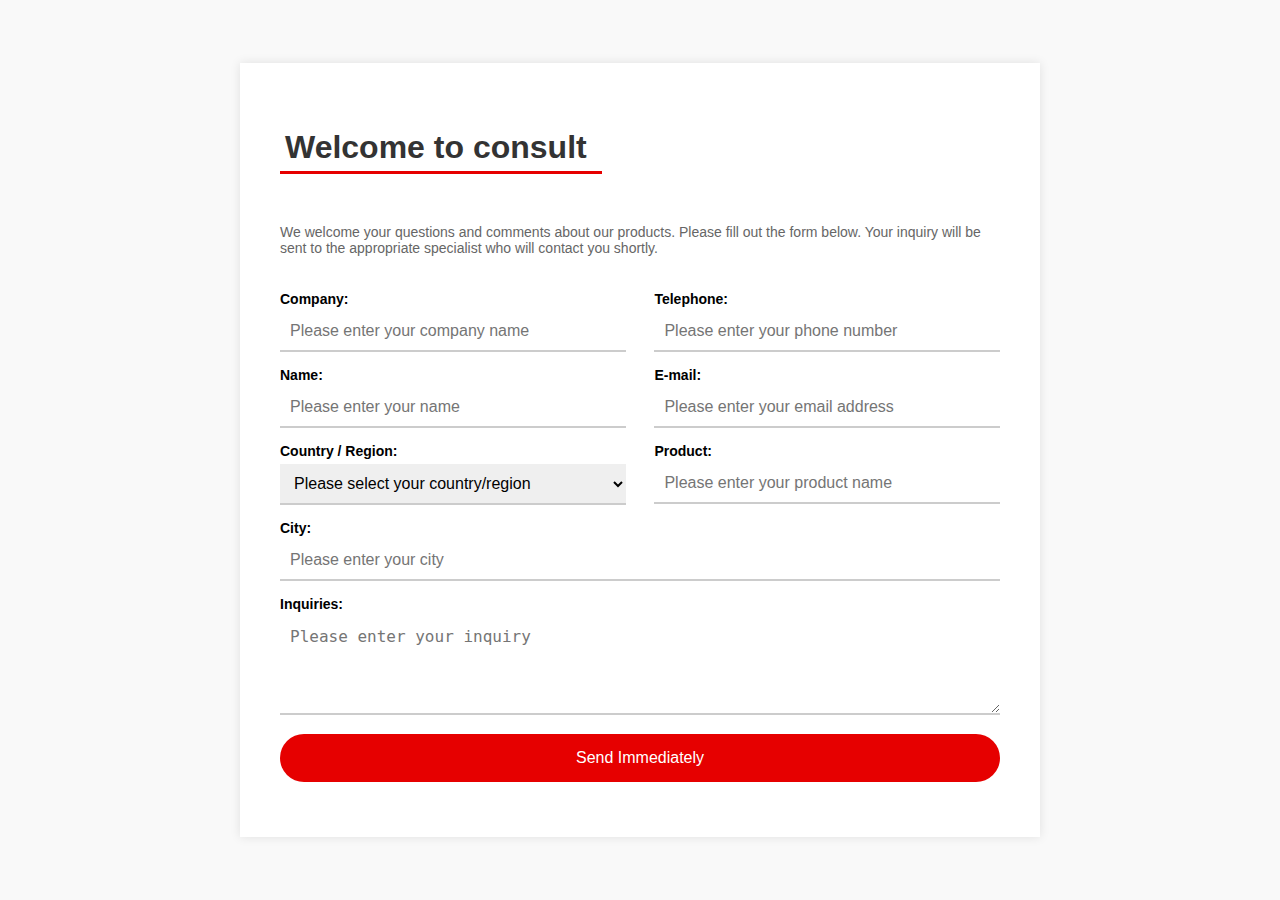
<file: index.html>
<!DOCTYPE html>
<html lang="en">
  <head>
    <meta charset="UTF-8" />
    <meta name="viewport" content="width=device-width, initial-scale=1.0" />
    <title>Consultation Form</title>
    <style>
      body {
        font-family: Arial, sans-serif;
        background-color: #f9f9f9;
        margin: 0;
        padding: 0;
        display: flex;
        justify-content: center;
        align-items: center;
        min-height: 100vh;
      }
      .container {
        width: 90%;
        max-width: 800px;
        background: #fff;
        padding: 40px;
        box-shadow: 0 0 10px rgba(0, 0, 0, 0.1);
        box-sizing: border-box;
        margin: 20px;
      }
      .container h1 {
        text-align: left;
        color: #333;
        font-size: 32px;
      }
      .container p {
        text-align: left;
        color: #666;
        font-size: 14px;
        margin-bottom: 20px;
      }
      .form-group {
        display: flex;
        flex-wrap: wrap;
        justify-content: space-between;
      }
      .form-group .form-field {
        width: 48%;
        margin-bottom: 15px;
        box-sizing: border-box;
      }
      .form-group .form-field.full-width {
        width: 100%;
      }
      .form-group label {
        display: block;
        font-weight: bold;
        margin-bottom: 5px;
        font-size: 14px;
      }
      .form-group input,
      .form-group textarea,
      .form-group select {
        width: 100%;
        padding: 10px;
        border: none;
        border-bottom: 2px solid #ccc;
        font-size: 16px;
        box-sizing: border-box;
      }
      .form-group input:focus,
      .form-group textarea:focus,
      .form-group select:focus {
        outline: none;
        border-bottom-color: #e60000;
      }
      .form-group textarea {
        resize: vertical;
      }
      .form-group .btn {
        background-color: #e60000;
        color: #fff;
        padding: 15px 20px;
        border: none;
        border-radius: 30px;
        cursor: pointer;
        font-size: 16px;
        display: block;
        width: 100%;
        text-align: center;
        box-sizing: border-box;
      }
      .form-group .btn:hover {
        background-color: #d50000;
      }
      @media (max-width: 600px) {
        .form-group .form-field {
          width: 100%;
        }
      }
    </style>
  </head>
  <body>
    <div class="container">
      <div class="form-group">
        <div class="form-field full-width">
          <h1
            style="
              border-bottom: solid 3px #e60000;
              width: fit-content;
              padding: 5px;
              padding-right: 15px;
            "
          >
            Welcome to consult
          </h1>
        </div>
        <div class="form-field full-width">
          <p>
            We welcome your questions and comments about our products. Please
            fill out the form below. Your inquiry will be sent to the
            appropriate specialist who will contact you shortly.
          </p>
        </div>
      </div>
      <form action="https://go.grupopremo.com/l/1021443/2024-07-31/hzhlc" method="post">
        <div class="form-group">
          <div class="form-field">
            <label for="company">Company:</label>
            <input
              type="text"
              id="company"
              name="company"
              required
              placeholder="Please enter your company name"
            />
          </div>
          <div class="form-field">
            <label for="telephone">Telephone:</label>
            <input
              type="tel"
              id="telephone"
              name="telephone"
              required
              placeholder="Please enter your phone number"
            />
          </div>
          <div class="form-field">
            <label for="name">Name:</label>
            <input
              type="text"
              id="name"
              name="name"
              required
              placeholder="Please enter your name"
            />
          </div>
          <div class="form-field">
            <label for="email">E-mail:</label>
            <input
              type="email"
              id="email"
              name="email"
              required
              placeholder="Please enter your email address"
            />
          </div>
          <div class="form-field">
            <label for="country">Country / Region:</label>
            <select id="country" name="country" required>
              <option value="">Please select your country/region</option>
              <option value="usa">USA</option>
              <option value="canada">Canada</option>
              <!-- Add more options as needed -->
            </select>
          </div>
          <div class="form-field">
            <label for="product">Product:</label>
            <input
              type="text"
              id="product"
              name="product"
              placeholder="Please enter your product name"
            />
          </div>
          <div class="form-field full-width">
            <label for="city">City:</label>
            <input
              type="text"
              id="city"
              name="city"
              required
              placeholder="Please enter your city"
            />
          </div>
          <div class="form-field full-width">
            <label for="inquiries">Inquiries:</label>
            <textarea
              id="inquiries"
              name="inquiries"
              rows="4"
              placeholder="Please enter your inquiry"
            ></textarea>
          </div>
          <div class="form-field full-width">
            <button type="submit" class="btn">Send Immediately</button>
          </div>
        </div>
      </form>
    </div>
  </body>
</html>
</file>
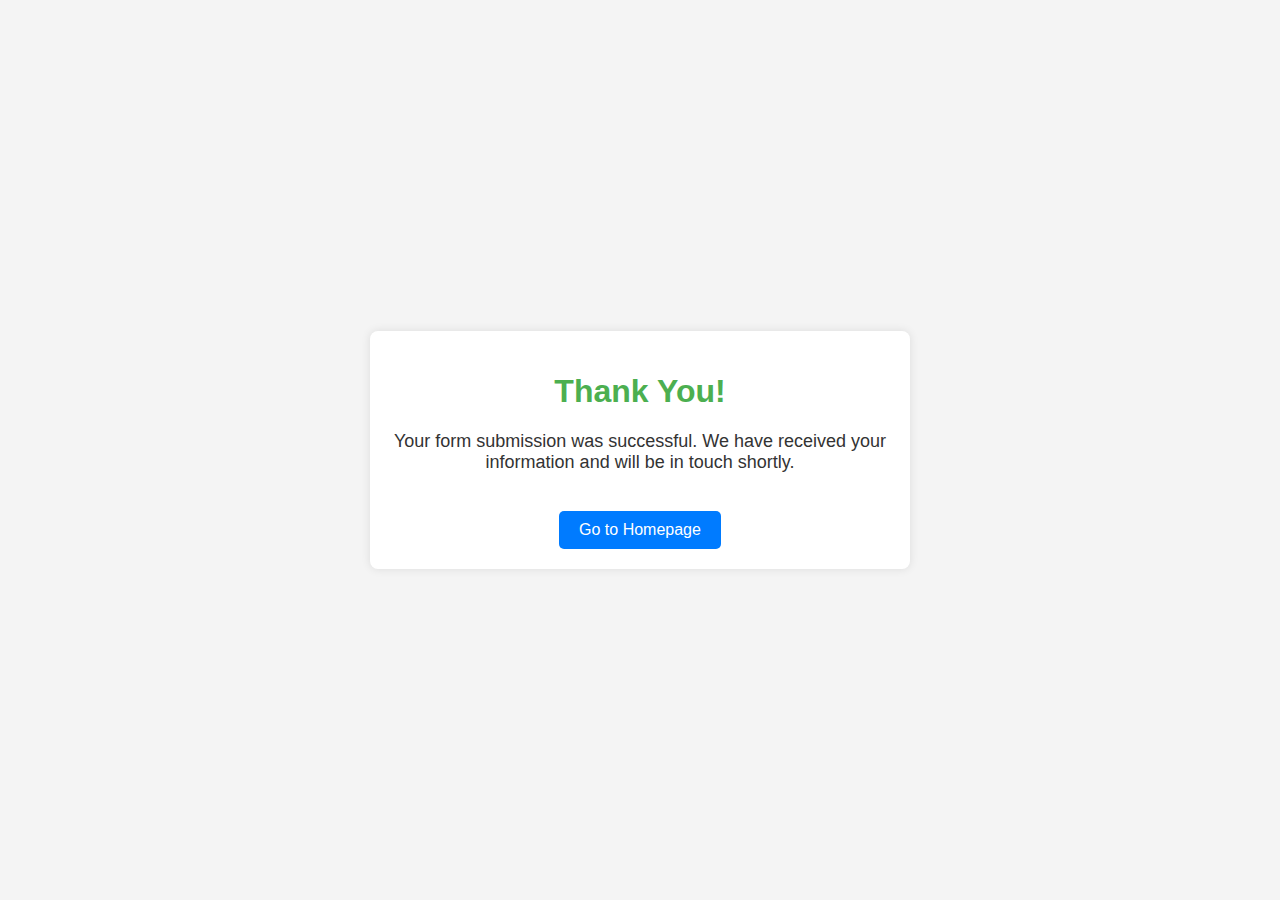
<file: success.html>
<!DOCTYPE html>
<html lang="en">
<head>
    <meta charset="UTF-8">
    <meta name="viewport" content="width=device-width, initial-scale=1.0">
    <title>Form Submission Successful</title>
    <link rel="stylesheet" href="styles.css">
</head>
<body>
    <div class="container">
        <div class="message-box success">
            <h1>Thank You!</h1>
            <p>Your form submission was successful. We have received your information and will be in touch shortly.</p>
            <a href="/" class="button">Go to Homepage</a>
        </div>
    </div>
</body>
</html>
</file>
<file: styles.css>
body {
    font-family: Arial, sans-serif;
    background-color: #f4f4f4;
    display: flex;
    justify-content: center;
    align-items: center;
    height: 100vh;
    margin: 0;
}

.container {
    text-align: center;
    padding: 20px;
    background: white;
    border-radius: 8px;
    box-shadow: 0 0 10px rgba(0, 0, 0, 0.1);
}

.message-box {
    max-width: 500px;
    margin: 0 auto;
}

.message-box.success h1 {
    color: #4CAF50;
}

.message-box.error h1 {
    color: #F44336;
}

p {
    font-size: 18px;
    color: #333;
}

.button {
    display: inline-block;
    margin-top: 20px;
    padding: 10px 20px;
    background-color: #007BFF;
    color: white;
    text-decoration: none;
    border-radius: 5px;
}

.button:hover {
    background-color: #0056b3;
}
</file>
